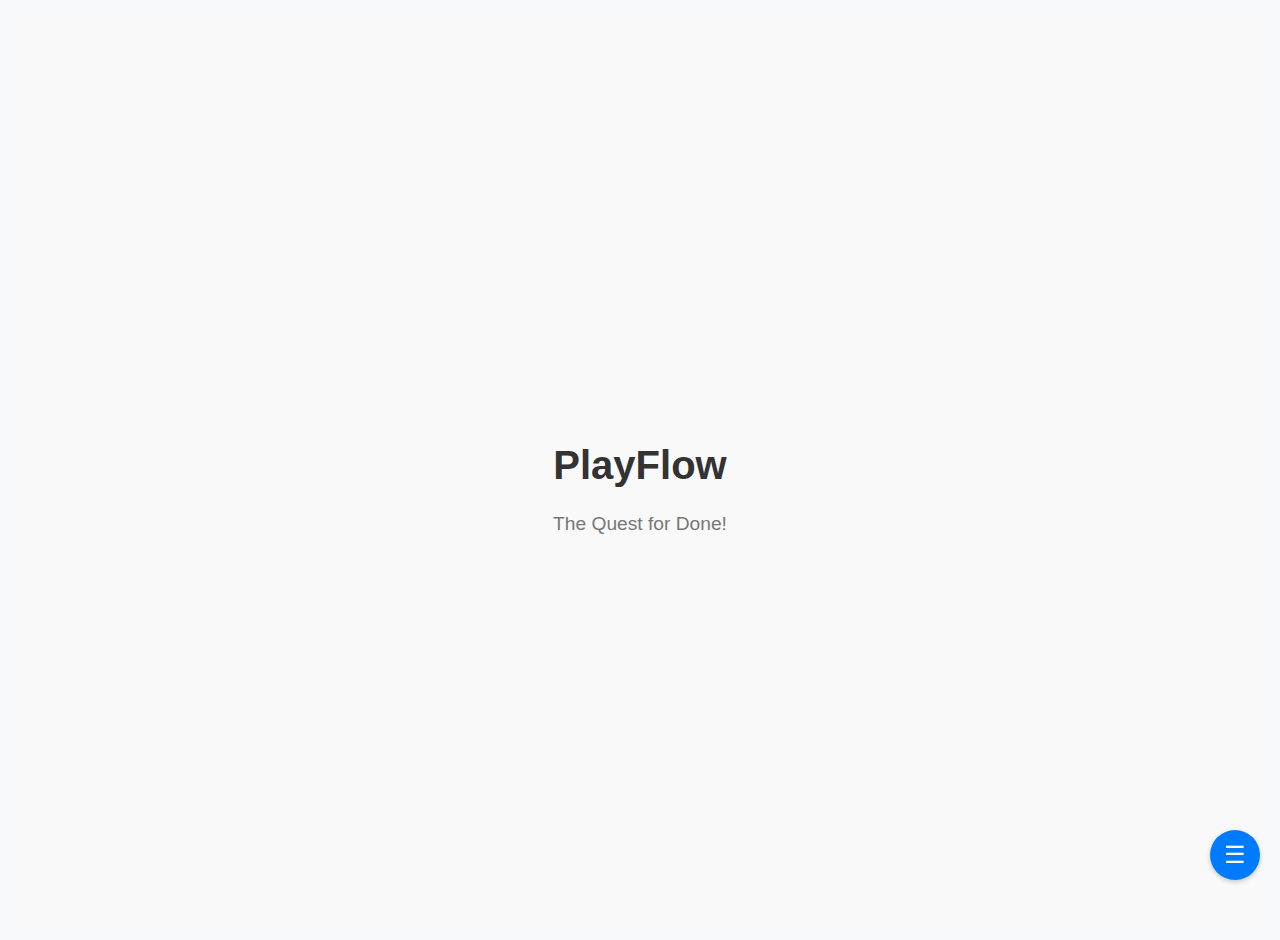
<file: index.html>
<!DOCTYPE html>
<html lang="en">
<head>
    <meta charset="UTF-8">
    <meta name="viewport" content="width=device-width, initial-scale=1.0">
    <title>PlayFlow: Quest for Done!</title>
    <link rel="stylesheet" href="css/global.css">
    <link rel="stylesheet" href="css/splash.css">
    <script src="js/splash.js" defer></script>
</head>
<body>
    <div class="splash-container">
        <div class="logo">
            <h1>PlayFlow</h1>
            <p>The Quest for Done!</p>
        </div>
    </div>
    <script src="js/utils.js"></script>
</body>
</html>
</file>
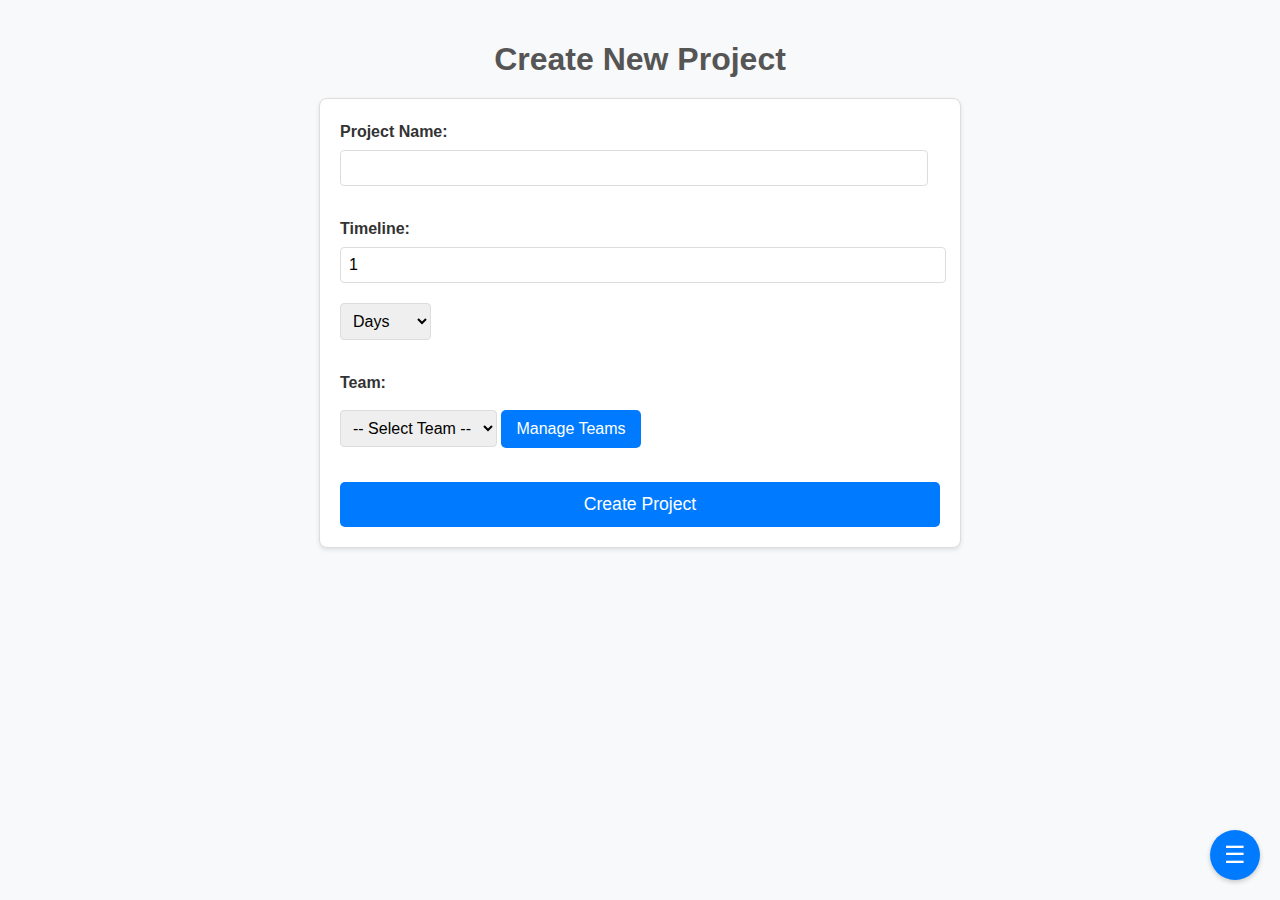
<file: create-project.html>
<!DOCTYPE html>
<html lang="en">
<head>
    <meta charset="UTF-8">
    <meta name="viewport" content="width=device-width, initial-scale=1.0">
    <title>Create New Project - PlayFlow</title>
    <link rel="stylesheet" href="css/global.css">
    <link rel="stylesheet" href="css/create-project.css">
    <script src="js/create-project.js" defer></script>
</head>
<body>
    <div class="container">
        <header>
            <h1 style="text-align: center;">Create New Project</h1>
        </header>
        <form id="createProjectForm">
            <div class="form-group">
                <label for="projectName">Project Name:</label>
                <input type="text" id="projectName" name="projectName" required>
            </div>
            <div class="form-group">
                <label for="timelineValue">Timeline:</label>
                <input type="number" id="timelineValue" name="timelineValue" min="1" value="1" required>
                <select id="timelineUnit" name="timelineUnit">
                    <option value="days">Days</option>
                    <option value="weeks">Weeks</option>
                    <option value="months">Months</option>
                </select>
            </div>
            <div class="form-group">
                <label for="projectTeam">Team:</label>
                <select id="projectTeam" name="projectTeam">
                    <option value="">-- Select Team --</option>
                    </select>
                <button type="button" onclick="navigateToTeams()">Manage Teams</button>
            </div>
            <button type="submit">Create Project</button>
        </form>
    </div>
    <script src="js/utils.js"></script>
</body>
</html>
</file>
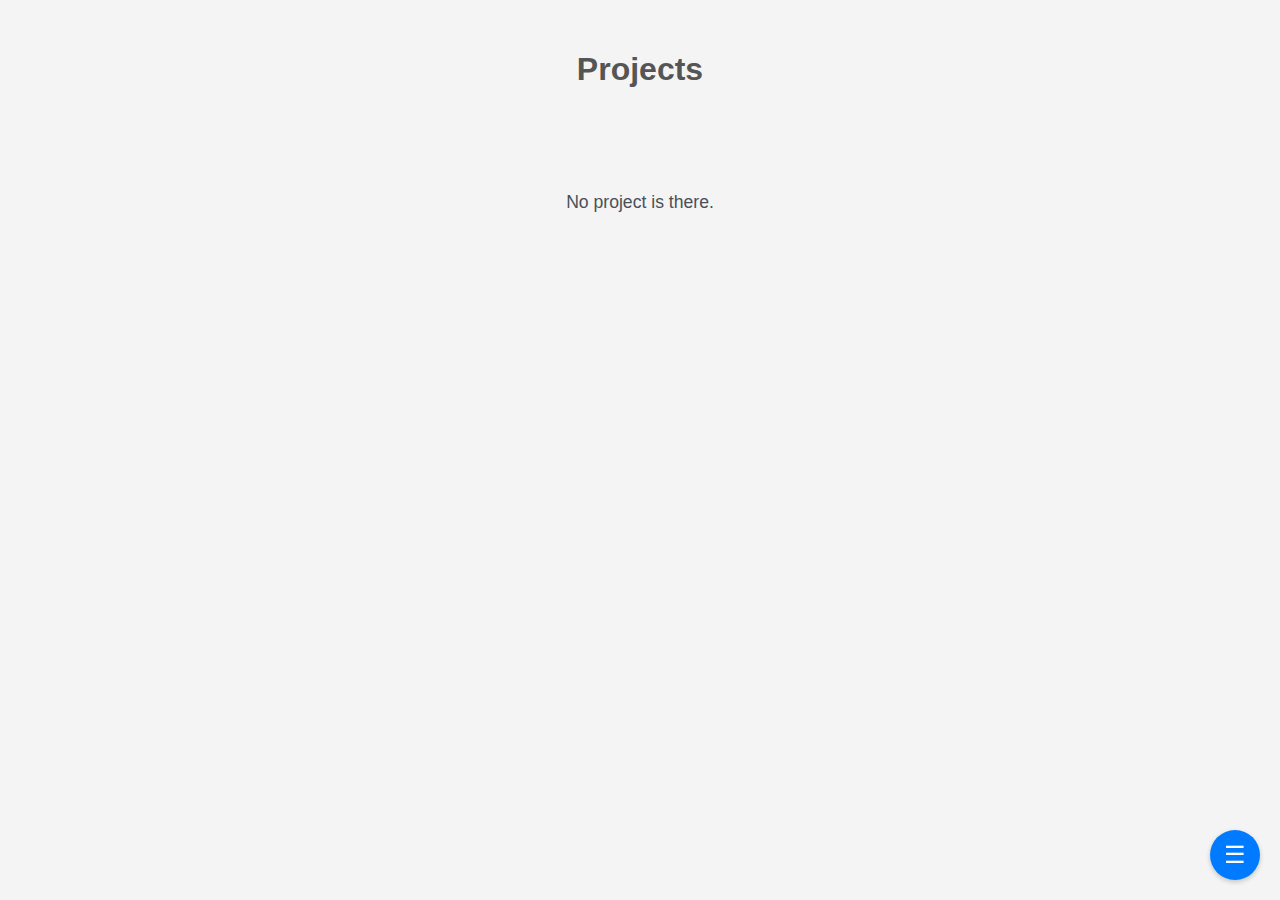
<file: dashboard.html>
<!DOCTYPE html>
<html lang="en">
<head>
    <meta charset="UTF-8">
    <meta name="viewport" content="width=device-width, initial-scale=1.0">
    <title>Project Dashboard - PlayFlow</title>
    <link rel="stylesheet" href="css/global.css">
    <link rel="stylesheet" href="css/dashboard.css">
    <script src="js/dashboard.js" defer></script>
</head>
<body>
    <div class="container">
        <header>
            <h1>Projects</h1>
        
        </header>
        <div id="projectList" class="grid-container">
            </div>
        <div id="noProjects" class="empty-state" style="display:none;">
            <p>No project is there.</p>
        </div>
    </div>
    <script src="js/utils.js"></script>
</body>
</html>
</file>
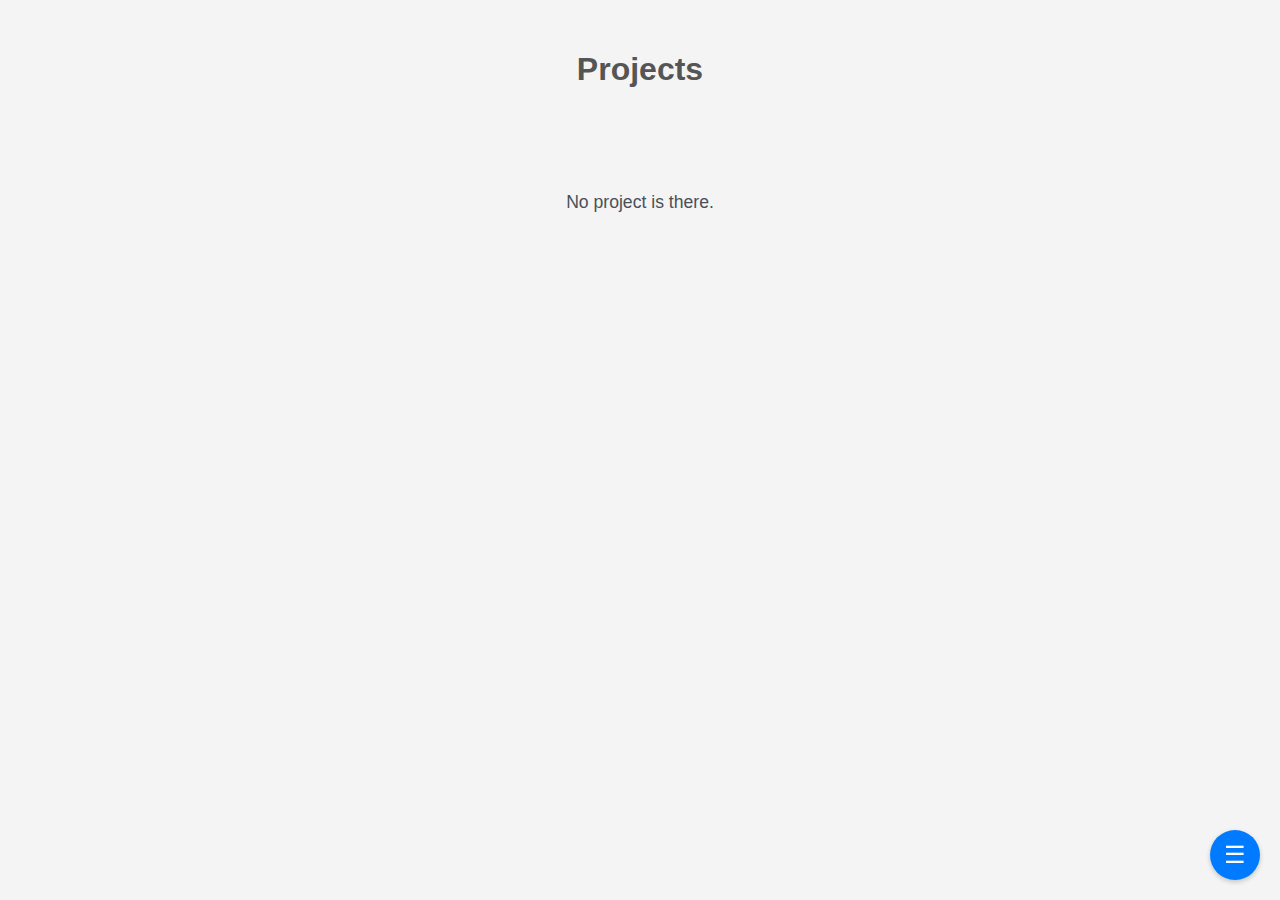
<file: edit-project.html>
<!DOCTYPE html>
<html lang="en">
<head>
    <meta charset="UTF-8">
    <meta name="viewport" content="width=device-width, initial-scale=1.0">
    <title>Edit Project - PlayFlow</title>
    <link rel="stylesheet" href="css/global.css">
    <link rel="stylesheet" href="css/create-project.css"> <link rel="stylesheet" href="css/edit-project.css"> <script src="js/edit-project.js" defer></script>
</head>
<body>
    <div class="container">
        <header>
            <h1>Edit Project</h1>
        </header>
        <form id="editProjectForm">
            <input type="hidden" id="projectId" name="projectId">
            <div class="form-group">
                <label for="projectName">Project Name:</label>
                <input type="text" id="projectName" name="projectName" required>
            </div>
            <div class="form-group">
                <label for="timelineValue">Timeline:</label>
                <input type="number" id="timelineValue" name="timelineValue" min="1" required>
                <select id="timelineUnit" name="timelineUnit">
                    <option value="days">Days</option>
                    <option value="weeks">Weeks</option>
                    <option value="months">Months</option>
                </select>
            </div>
            <div class="form-group">
                <label for="projectTeam">Team:</label>
                <select id="projectTeam" name="projectTeam">
                    <option value="">-- Select Team --</option>
                </select>
                <button type="button" onclick="navigateToTeams()">Manage Teams</button>
            </div>
            <button type="submit">Save Changes</button>
        </form>
    </div>
    <script src="js/utils.js"></script>
</body>
</html>
</file>
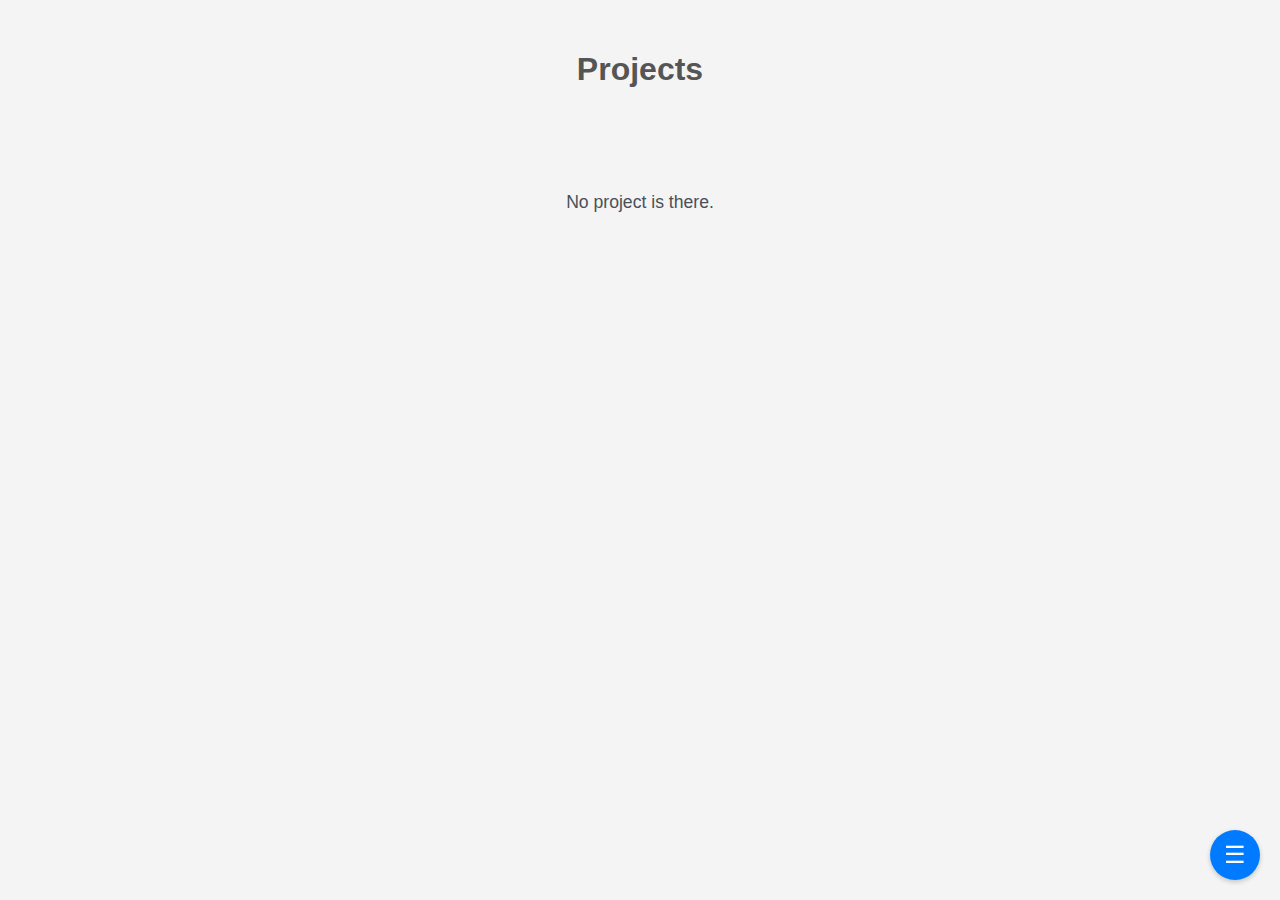
<file: edit-task.html>
<!DOCTYPE html>
<html lang="en">
<head>
    <meta charset="UTF-8">
    <meta name="viewport" content="width=device-width, initial-scale=1.0">
    <title>Edit Task - PlayFlow</title>
    <link rel="stylesheet" href="css/global.css">
    <link rel="stylesheet" href="css/project-feed.css"> <link rel="stylesheet" href="css/edit-task.css">
    <script src="js/edit-task.js" defer></script>
</head>
<body>
    <div class="container edit-task-container">
        <header>
            <h1>Edit Task</h1>
        </header>

        <form id="editTaskForm">
            <input type="hidden" id="taskId" name="taskId">
            <div class="form-group">
                <label for="taskName">Task Name:</label>
                <input type="text" id="taskName" name="taskName" required>
            </div>
            <div class="form-group">
                <label for="taskDescription">Description:</label>
                <textarea id="taskDescription" name="taskDescription"></textarea>
            </div>
            <div class="form-group">
                <label for="taskPriority">Priority:</label>
                <input type="checkbox" id="taskPriority" name="taskPriority"> High
            </div>
            <div class="form-group">
                <label for="taskAssignedTo">Assigned To:</label>
                <select id="taskAssignedTo" name="taskAssignedTo" multiple>
                    <option value="">-- Select Team Members --</option>
                </select>
            </div>
            <div class="form-group diff" >
                <label for="taskDifficulty">Difficulty (1-5):</label>
                <input type="number" id="taskDifficulty" name="taskDifficulty" min="1" max="5" value="5" required>
            </div>
            <button type="submit">Save Changes</button>
            <button type="button" onclick="navigateToProjectFeed()">Cancel</button>
            <button type="button" class="delete-button" onclick="handleDeleteTaskFromEdit()">Delete Task</button>
        </form>
    </div>
    <script src="js/utils.js"></script>
</body>
</html>
</file>
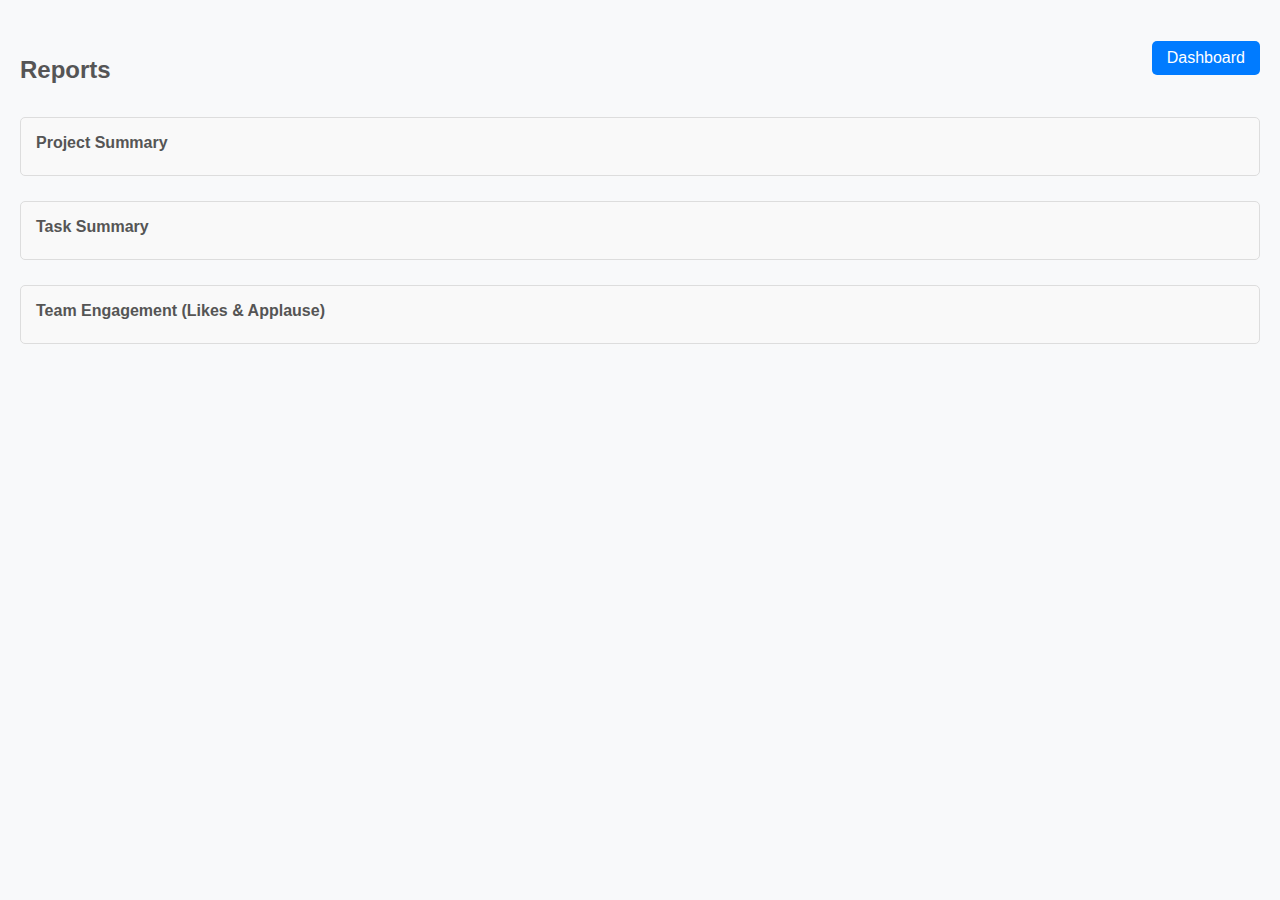
<file: report.html>
<!DOCTYPE html>
<html lang="en">
<head>
    <meta charset="UTF-8">
    <meta name="viewport" content="width=device-width, initial-scale=1.0">
    <title>Reports</title>
    <link rel="stylesheet" href="css/global.css">
    <link rel="stylesheet" href="css/report.css">
</head>
<body>
    <header>
        <h1>Reports</h1>
        <nav>
            <button onclick="window.location.href='dashboard.html'">Dashboard</button>
        </nav>
    </header>
    <main>
        <section id="project-summary">
            <h2>Project Summary</h2>
            <div id="project-completion-report"></div>
            <div id="project-timeline-report"></div>
        </section>

        <section id="task-summary">
            <h2>Task Summary</h2>
            <div id="task-completion-report"></div>
            <div id="task-priority-report"></div>
        </section>

        <section id="team-engagement-report">
            <h2>Team Engagement (Likes & Applause)</h2>
            <div id="team-likes-applause-report">
                </div>
        </section>
    </main>
    <script src="js/report.js"></script>
</body>
</html>
</file>
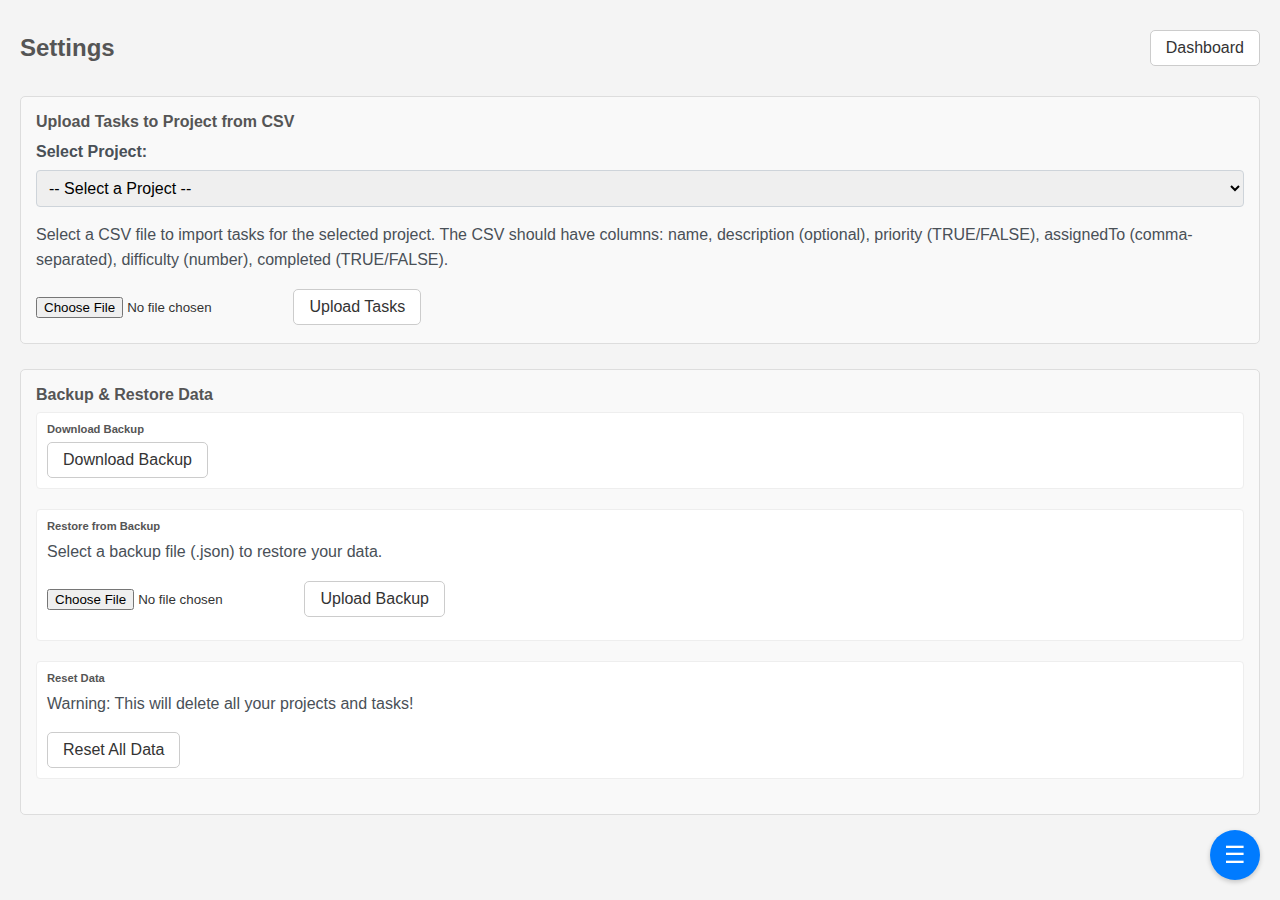
<file: settings.html>
<!DOCTYPE html>
<html lang="en">
<head>
    <meta charset="UTF-8">
    <meta name="viewport" content="width=device-width, initial-scale=1.0">
    <title>Settings</title>
    <link rel="stylesheet" href="css/global.css">
    <link rel="stylesheet" href="css/settings.css">
</head>
<body>
    <header>
        <h1>Settings</h1>
        <nav>
            <button onclick="window.location.href='dashboard.html'">Dashboard</button>
        </nav>
    </header>
    <main>
        <section id="task-csv-upload">
            <h2>Upload Tasks to Project from CSV</h2>
            <label for="selectProject">Select Project:</label>
            <select id="selectProject">
                <option value="">-- Select a Project --</option>
            </select>
            <p>Select a CSV file to import tasks for the selected project. The CSV should have columns: name, description (optional), priority (TRUE/FALSE), assignedTo (comma-separated), difficulty (number), completed (TRUE/FALSE).</p>
            <input type="file" id="taskCsvFile" accept=".csv">
            <button onclick="uploadTasksCSV()">Upload Tasks</button>
            <div id="task-csv-upload-status"></div>
        </section>

        <section id="backup-restore">
            <h2>Backup & Restore Data</h2>
            <div>
                <h3>Download Backup</h3>
                <button onclick="downloadBackup()">Download Backup</button>
            </div>
            <div>
                <h3>Restore from Backup</h3>
                <p>Select a backup file (.json) to restore your data.</p>
                <input type="file" id="backupFile" accept=".json">
                <button onclick="uploadBackup()">Upload Backup</button>
                <div id="backup-upload-status"></div>
            </div>
            <div>
                <h3>Reset Data</h3>
                <p>Warning: This will delete all your projects and tasks!</p>
                <button onclick="resetData()">Reset All Data</button>
            </div>
        </section>
    </main>
    <script src="js/settings.js"></script>
    <script>
        // Populate the project dropdown when the page loads
        document.addEventListener('DOMContentLoaded', populateProjectDropdown);

        function populateProjectDropdown() {
            const projectSelect = document.getElementById('selectProject');
            const projects = localStorage.getItem('projects');
            if (projects) {
                const projectsArray = JSON.parse(projects);
                projectsArray.forEach(project => {
                    const option = document.createElement('option');
                    option.value = project.id;
                    option.textContent = project.name;
                    projectSelect.appendChild(option);
                });
            }
        }
    </script>
    <script src="js/utils.js"></script>
</body>
</html>
</file>
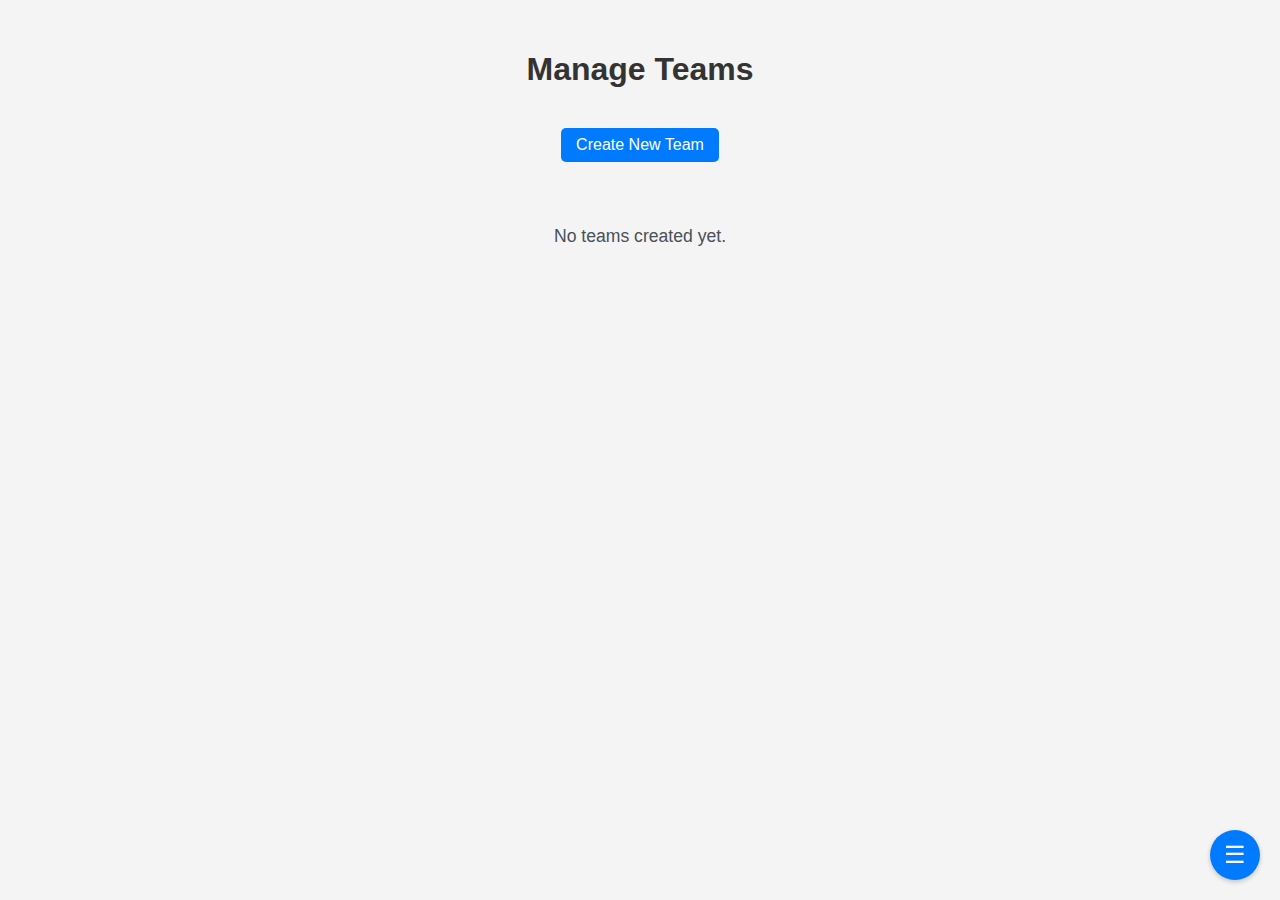
<file: teams.html>
<!DOCTYPE html>
<html lang="en">
<head>
    <meta charset="UTF-8">
    <meta name="viewport" content="width=device-width, initial-scale=1.0">
    <title>Manage Teams - PlayFlow</title>
    <link rel="stylesheet" href="css/global.css">
    <link rel="stylesheet" href="css/teams.css">
    <script src="js/teams.js" defer></script>
</head>
<body>
    <div class="container">
        <header>
            <h1>Manage Teams</h1>
            <button onclick="showCreateTeamModal()">Create New Team</button>
        </header>

        <div id="teamList" class="grid-container">
            </div>

        <div id="noTeams" class="empty-state" style="display:none;">
            <p>No teams created yet.</p>
        </div>

        <div id="createTeamModal" class="modal" style="display:none;">
            <div class="modal-content">
                <span class="close-button" onclick="hideCreateTeamModal()">&times;</span>
                <h2>Create New Team</h2>
                <form id="newTeamForm">
                    <div class="form-group">
                        <label for="teamName">Team Name:</label>
                        <input type="text" id="teamName" name="teamName" required>
                    </div>
                    <button type="submit">Create Team</button>
                </form>
            </div>
        </div>

        <div id="manageMembersSection" style="display:none;">
            <h2>Manage Team Members</h2>
            <h3 id="currentTeamName"></h3>
            <ul id="memberList">
                </ul>
            <div class="form-group">
                <label for="newMemberName">Add Member:</label>
                <input type="text" id="newMemberName" placeholder="Member Name">
                <button type="button" onclick="addMemberToTeam()">Add</button>
            </div>
            <button type="button" onclick="hideManageMembersSection()">Back to Teams</button>
            <input type="hidden" id="selectedTeamId">
        </div>
    </div>
    <script src="js/utils.js"></script>
</body>
</html>
</file>
<file: css/global.css>
:root {
    --background-lightest: #f9f9f9; /* Lightest background */
    --text-primary: #333;         /* Primary text color */
    --text-secondary: #777;       /* Secondary text color */
    --border-light: #ddd;         /* Light grey border */
    --accent-color: #007bff;       /* Example accent color */
    --font-family-sans-serif: sans-serif; /* Default sans-serif font */
}

body {
    font-family: var(--font-family-sans-serif);
    margin: 0;
    padding: 0;
    background-color: var(--background-lightest);
    color: var(--text-primary);
    line-height: 1.6;
}

/* Basic styling for elevated cards (will be refined later) */
.card {
    background-color: #fff;
    border-radius: 8px;
    box-shadow: 0 2px 4px rgba(0, 0, 0, 0.1);
    border: 1px solid var(--border-light);
    padding: 15px;
    margin-bottom: 15px;
}

/* Basic styling for buttons (will be refined later) */
button {
    background-color: var(--accent-color);
    color: white;
    border: none;
    padding: 10px 15px;
    border-radius: 5px;
    cursor: pointer;
    transition: background-color 0.3s ease;
}

button:hover {
    background-color: blue, 10%); /* Example of a hypothetical darken function */
}

/* Basic styling for grid layout (will be refined later) */
.grid-container {
    display: grid;
    grid-template-columns: repeat(auto-fit, minmax(300px, 1fr)); /* Responsive columns */
    gap: 20px;
    padding: 20px;
}

/* css/global.css */

/* Base Typography */
body {
    font-family: 'Segoe UI', Tahoma, Geneva, Verdana, sans-serif;
    line-height: 1.6;
    color: #333; /* Dark grey for primary text */
    background-color: #f8f9fa; /* Light grey background */
    margin: 0 !important; /* Reset default body margin */
    padding: 20px; /* Add some consistent padding around the content */
}

h1, h2, h3, h4, h5, h6 {
    color: #555; /* Medium grey for headings */
    margin-top: 1.5em;
    margin-bottom: 0.5em;
    line-height: 1.2;
    font-weight: bold;
}

h1 {
    font-size: 1.5em;
}

h2 {
    font-size: 1em;
}

h3 {
    font-size: .7em;
}

h4 {
    font-size: 1.4em;
}

p {
    margin-top: 0;
    margin-bottom: 1em;
    color: #495057; /* Slightly lighter grey for paragraphs */
    font-size: 1em;
}

/* Links */
a {
    color: #007bff; /* Primary blue for links */
    text-decoration: none;
}

a:hover {
    text-decoration: underline;
}

/* Buttons */
button {
    padding: 10px 15px;
    border: none;
    border-radius: 5px;
    background-color: #007bff; /* Primary blue for buttons */
    color: white;
    cursor: pointer;
    font-size: 1em;
    transition: background-color 0.3s ease;
}

button:hover {
    background-color: #0056b3; /* Darker shade on hover */
}

button.secondary {
    background-color: #6c757d; /* Secondary grey button */
}

button.secondary:hover {
    background-color: #5a6268;
}

button.delete-button {
    background-color: #dc3545; /* Danger red button */
    color: white;
}

button.delete-button:hover {
    background-color: #c82333;
}

/* Input Fields */
input[type="text"],
input[type="email"],
input[type="password"],
textarea,
select {
    padding: 8px;
    border: 1px solid #ced4da; /* Light grey border for inputs */
    border-radius: 4px;
    font-size: 1em;
    margin-bottom: 15px;
    width: 100%;
    box-sizing: border-box;
}

input[type="checkbox"] {
    margin-right: 5px;
}

label {
    display: block;
    margin-bottom: 5px;
    color: #495057; /* Grey for labels */
    font-weight: bold;
}

/* Lists */
ul, ol {
    margin-top: 0;
    margin-bottom: 1em;
    padding-left: 20px;
}

li {
    margin-bottom: 0.5em;
    color: #495057; /* Grey for list items */
}

/* Cards/Containers (General Styling for Elevated Look) */
.card {
    background-color: white;
    border-radius: 8px;
    box-shadow: 0 2px 4px rgba(0, 0, 0, 0.1);
    padding: 15px;
    margin-bottom: 20px;
}

/* Utility Classes (You can add more as needed) */
.text-center {
    text-align: center;
}

.mt-2 {
    margin-top: 1em;
}

.mb-2 {
    margin-bottom: 1em;
}

/* Floating Menu Icon (Adjust colors to match) */
#floatingMenuIcon {
    /* ... existing styles ... */
    background-color: #007bff; /* Keep consistent with primary color */
    color: white;
}

#floatingMenu {
    /* ... existing styles ... */
    background-color: white;
    border: 1px solid #ddd; /* Lighter border */
}

#floatingMenu a {
    color: #333; /* Dark grey for menu items */
}

#floatingMenu a:hover {
    background-color: #f0f0f0; /* Light grey hover */
}
</file>
<file: css/splash.css>
.splash-container {
    display: flex;
    justify-content: center;
    align-items: center;
    height: 100vh; /* Make the container take up the full viewport height */
    background-color: var(--background-lightest); /* Using a global variable */
}

.logo {
    text-align: center;
}

.logo h1 {
    font-size: 2.5em;
    margin-bottom: 0.5em;
    color: var(--text-primary); /* Using a global variable */
}

.logo p {
    font-size: 1.2em;
    color: var(--text-secondary); /* Using a global variable */
}
</file>
<file: css/create-project.css>
.container {
    padding: 20px;
}

header {
    margin-bottom: 20px;
}

header h1 {
    font-size: 2em;
    margin-top: 0;
}

#createProjectForm {
    max-width: 600px;
    margin: 0 auto;
    padding: 20px;
    background-color: #fff;
    border-radius: 8px;
    box-shadow: 0 2px 4px rgba(0, 0, 0, 0.1);
    border: 1px solid var(--border-light);
}

.form-group {
    margin-bottom: 15px;
}

.form-group label {
    display: block;
    margin-bottom: 5px;
    font-weight: bold;
    color: var(--text-primary);
}

.form-group input[type="text"],
.form-group input[type="number"],
.form-group select {
    width: calc(100% - 12px); /* Adjust for padding */
    padding: 8px;
    border: 1px solid var(--border-light);
    border-radius: 4px;
    font-size: 1em;
}

.form-group select {
    width: auto; /* Adjust width for select */
    margin-left: 10px;
}

.form-group button[type="button"] {
    margin-top: 10px;
    /* Inherits basic button styles from global.css */
}

button[type="submit"] {
    /* Inherits basic button styles from global.css */
    display: block;
    width: 100%;
    padding: 12px;
    font-size: 1.1em;
    margin-top: 20px;
}

#timelineUnit {
    margin-left: 0px;
    margin-top: 20px;;
}

#projectTeam {
    margin-left: 0;
}
</file>
<file: css/dashboard.css>
.container {
    padding: 20px;
}

header {
    display: flex;
    justify-content: center;
    align-items: center;
    margin-bottom: 20px;
}

header h1 {
    font-size: 2em;
    margin: 0;
}

header button {
    /* Inherits basic button styles from global.css */
}

.project-card {
    /* Inherits basic card styles from global.css */
    padding: 20px;
    display: flex;
    flex-direction: column;
    gap: 10px;
}

.project-card h3 {
    margin-top: 0;
    font-size: 1.5em;
}

.project-card p {
    color: var(--text-secondary);
}

.project-card .actions {
    display: flex;
    gap: 10px;
    margin-top: 15px;
}

.project-card .actions button {
    /* Inherits basic button styles from global.css */
    font-size: 0.9em;
    padding: 8px 12px;
}

.empty-state {
    text-align: center;
    padding: 30px;
    color: var(--text-secondary);
    font-size: 1.1em;
}

/* css/dashboard.css */

body {
    font-family: sans-serif;
    margin: 20px;
    background-color: #f4f4f4; /* A light background for contrast */
}

header {
    display: flex;
    justify-content: center;
    align-items: center;
    margin-bottom: 20px;
    padding: 10px 0;
}

header h1 {
    margin: 0;
}

header button {
    padding: 8px 15px;
    background-color: #007bff; /* A primary color for the button */
    color: white;
    border: none;
    border-radius: 5px;
    cursor: pointer;
    font-size: 1em;
}

header button:hover {
    background-color: #0056b3;
}

#project-list {
    display: grid; /* Use a grid layout for the project cards */
    grid-template-columns: repeat(auto-fit, minmax(300px, 1fr)); /* Responsive columns */
    gap: 20px; /* Spacing between cards */
}

.project-card {
    background-color: white;
    border-radius: 8px;
    box-shadow: 0 4px 8px rgba(0, 0, 0, 0.1); /* Subtle elevation */
    padding: 15px;
    margin-bottom: 15px; /* Fallback for non-grid browsers */
    transition: box-shadow 0.3s ease; /* Smooth transition for hover effect */
}

.project-card:hover {
    box-shadow: 0 8px 16px rgba(0, 0, 0, 0.2); /* More pronounced elevation on hover */
}

.project-card h3 {
    margin-top: 0;
    margin-bottom: 10px;
    color: #333;
}

.project-card p {
    margin-bottom: 8px;
    color: #666;
}

.project-card .actions {
    margin-top: 10px;
}

.project-card .actions button {
    padding: 6px 10px;
    border: 1px solid #ccc;
    border-radius: 4px;
    background-color: white;
    color: #333;
    cursor: pointer;
    font-size: 0.9em;
    margin-right: 5px;
}

.project-card .actions button:hover {
    background-color: #eee;
}

/* You can add more specific styling for progress bars, team members, etc., here */
</file>
<file: css/edit-project.css>
/* css/edit-project.css */

body {
    /* Inherits font, background, text color from global.css */
}

.container {
    max-width: 600px; /* Limit the width of the main container */
    margin: 20px auto; /* Center the container with some top/bottom margin */
    padding: 20px;
    background-color: white; /* Card background */
    border-radius: 8px;
    box-shadow: 0 2px 4px rgba(0, 0, 0, 0.1); /* Elevated effect */
}

header {
    text-align: center;
    margin-bottom: 20px;
    color: #555; /* Grey heading */
}

header h1 {
    margin-bottom: 0.5em;
}

.form-group {
    margin-bottom: 15px;
}

.form-group label {
    display: block;
    margin-bottom: 5px;
    color: #495057; /* Grey label */
    font-weight: bold;
}

.form-group input[type="text"],
.form-group input[type="number"],
.form-group select {
    width: calc(100% - 12px); /* Adjust width for padding and border */
    padding: 8px;
    border: 1px solid #ced4da; /* Light grey border */
    border-radius: 4px;
    font-size: 1em;
    box-sizing: border-box;
}

.form-group select {
    appearance: none; /* Remove default arrow */
    background-image: url('data:image/svg+xml;charset=UTF-8,<svg fill="%23343a40" viewBox="0 0 4 5"><path d="M2 0L0 2h4L2 0z"/></svg>');
    background-repeat: no-repeat;
    background-position-x: 97%;
    background-position-y: 50%;
    background-size: 0.65em auto;
    padding-right: 2.5em;
}

.form-group button[type="button"] {
    padding: 8px 12px;
    border: 1px solid #007bff;
    border-radius: 4px;
    background-color: white;
    color: #007bff;
    cursor: pointer;
    font-size: 0.9em;
    margin-top: 5px;
}

.form-group button[type="button"]:hover {
    background-color: #e9ecef; /* Light grey hover */
}

button[type="submit"] {
    padding: 10px 15px;
    border: none;
    border-radius: 5px;
    background-color: #007bff; /* Primary blue */
    color: white;
    cursor: pointer;
    font-size: 1em;
    width: 100%;
    margin-top: 20px;
    transition: background-color 0.3s ease;
}

button[type="submit"]:hover {
    background-color: #0056b3; /* Darker blue hover */
}

#timelineUnit {
    margin-top: 20px;
    width: 150px;
    margin-left: 0;
    display: block;
}

#projectTeam {
    margin-left: 0;
}
</file>
<file: css/project-feed.css>
.container {
    padding: 20px;
}

header {
    display: flex;
    /* justify-content: space-between; */
    align-items: center;
    margin-bottom: 20px;
    align-content: stretch;
}

.project-info {
    width: 100%;
}

.project-info h1 {
    font-size: 2em;
    margin: 0;
    width: 100%;
    margin-bottom: 20px;
}

.progress-info {
    text-align: right;
    width: 100%;
}

#progressBarContainer {
    background-color: var(--border-light);
    border-radius: 5px;
    height: 25px;
    width: 100%;
    overflow: hidden;
    margin-bottom: 5px;
    display: inline-block;
}

#progressBar {
    background-color: var(--accent-color);
    height: 100%;
    width: 0%; /* Will be updated dynamically */
    border-radius: 5px;
    transition: width 0.3s ease;
}

#progressBarContainer {
    position: relative;
}

#progressPercentage {
    font-size: 20px;
    color: #555;
    position: absolute;
    right: 20px;
    top: 1px;
}

.task-input-area {
    background-color: #fff;
    border-radius: 8px;
    box-shadow: 0 2px 4px rgba(0, 0, 0, 0.1);
    border: 1px solid var(--border-light);
    padding: 20px;
    margin-bottom: 20px;
}

.task-input-area h2 {
    font-size: 1.5em;
    margin-top: 0;
    margin-bottom: 15px;
}

.task-input-area .form-group {
    margin-bottom: 15px;
}

.task-input-area label {
    display: block;
    margin-bottom: 5px;
    font-weight: bold;
    color: var(--text-primary);
}

.task-input-area input[type="text"],
.task-input-area textarea,
.task-input-area input[type="number"],
.task-input-area select {
    width: calc(100% - 12px);
    padding: 8px;
    border: 1px solid var(--border-light);
    border-radius: 4px;
    font-size: 1em;
}

.task-input-area textarea {
    min-height: 80px;
}

.task-input-area input[type="checkbox"] {
    margin-right: 5px;
}

.task-input-area button[type="submit"] {
    /* Inherits basic button styles from global.css */
    display: block;
    width: 100%;
    padding: 12px;
    font-size: 1.1em;
    margin-top: 15px;
}

.task-list-container h2 {
    font-size: 1.5em;
    margin-top: 0;
    margin-bottom: 15px;
}

#taskList {
    display: grid;
    grid-template-columns: repeat(auto-fit, minmax(300px, 1fr));
    gap: 20px;
}

.task-card {
    /* Inherits basic card styles from global.css */
    padding: 15px;
    display: flex;
    flex-direction: column;
    gap: 10px;
}

.task-card h3 {
    margin-top: 0;
    font-size: 1.2em;
}

.task-card .priority-high {
    border-left: 5px solid red; /* Example styling for high priority */
    padding-left: 10px;
}

.task-card .assigned-to {
    font-style: italic;
    color: #ffffff;
    font-size: 0.9em;
    padding: 10px 15px;
    border: 1px solid #c9c9c9;
    border-radius: 100px;
    background: #2a7bff;
    font-weight: 600;
}

.task-card .difficulty {
    font-size: 0.9em;
    color: var(--text-secondary);
}

.task-card .actions {
    margin-top: 10px;
    display: flex;
    justify-content: space-between;
    align-items: center;
}

.task-card .actions button {
    /* Inherits basic button styles from global.css */
    font-size: 0.8em;
    padding: 5px 8px;
}

.task-card .social {
    display: flex;
    gap: 10px;
    align-items: center;
}

.task-card .social button {
    background: none;
    border: none;
    cursor: pointer;
    padding: 0;
    display: flex;
    align-items: center;
    gap: 5px;
    color: var(--text-secondary);
}

.task-card .social button:hover {
    color: var(--accent-color);
}

.task-card .social .like-icon::before {
    content: '❤️'; /* Heart icon */
}

.task-card .social .applause-icon::before {
    content: '👏'; /* Clapping hands icon */
}

#taskList {
    display: flex; /* Change to flex layout */
    flex-direction: column; /* Arrange items vertically */
    gap: 10px; /* Adjust gap between tasks */
}

.task-card {
    /* Inherits basic card styles from global.css */
    padding: 15px;
    display: flex; /* Keep flex for internal arrangement */
    flex-direction: column;
    gap: 10px;
    border-bottom: 1px solid var(--border-light); /* Add a separator between tasks */
}

.task-card:last-child {
    border-bottom: none; /* Remove border from the last task */
}

.task-card h3 {
    margin-top: 0;
    font-size: 1.2em;
    display: flex; /* Align checkbox and title */
    align-items: center;
    gap: 10px;
}

.priority-high {
    border-left: 5px solid red; /* Example styling for high priority */
    padding-left: 10px;
}

.delete-button {
    background-color: #f44336; /* Red color */
    color: white;
    border: none;
    padding: 8px 12px;
    text-align: center;
    text-decoration: none;
    display: inline-block;
    font-size: 14px;
    cursor: pointer;
    border-radius: 4px;
    margin-left: 5px; /* Add some spacing */
}

.delete-button:hover {
    background-color: #d32f2f;
}


.like-button,
.applause-button {
    display: inline-flex; /* Align icon and count */
    align-items: center; /* Vertically align */
    gap: 5px; /* Space between icon and count */
    padding: 5px 8px;
    border: 1px solid #ccc;
    border-radius: 5px;
    background-color: #f9f9f9;
    cursor: pointer;
    font-size: 0.9em;
}

.like-button:hover,
.applause-button:hover {
    background-color: #eee;
}

.like-icon,
.applause-icon {
    /* You might not need specific styling for these classes now, */
    /* as the icon is directly in the button */
}

.like-button span,
.applause-button span {
    font-weight: bold;
    color: #333;
}

/* css/project-feed.css */

body {
    font-family: 'Segoe UI', Tahoma, Geneva, Verdana, sans-serif; /* Modern, readable font */
    margin: 20px;
    background-color: #f4f4f4; /* Light background for contrast */
    line-height: 1.6; /* Improved readability */
}

header {
    display: flex;
    justify-content: space-between;
    align-items: center;
    margin-bottom: 20px;
    padding: 10px 0;
    width: 100%;
}

header h1 {
    margin: 0;
    color: #333;
}

header nav button {
    padding: 8px 15px;
    border: 1px solid #ccc;
    border-radius: 5px;
    background-color: white;
    color: #333;
    cursor: pointer;
    font-size: 1em;
    margin-left: 10px;
}

header nav button:hover {
    background-color: #eee;
}

#progress-container {
    background-color: #e9ecef;
    border-radius: 5px;
    margin-bottom: 20px;
    padding: 10px;
    display: flex;
    align-items: center;
    gap: 10px;
}

#progressBar {
    background-color: #007bff;
    height: 25px;
    border-radius: 5px;
    width: 0%; /* Updated by JS */
}

#progressPercentage {
    font-size: 0.9em;
    color: #555;
}

#completionMessageContainer {
    text-align: center;
    font-size: 1.2em;
    color: green;
    margin-bottom: 15px;
    display: none; /* Initially hidden */
}

#taskList {
    display: grid;
    grid-template-columns: repeat(auto-fit, minmax(300px, 1fr));
    gap: 20px;
}

.task-card {
    background-color: white;
    border-radius: 8px;
    box-shadow: 0 4px 8px rgba(0, 0, 0, 0.1); /* Elevated effect */
    padding: 15px;
    margin-bottom: 15px; /* Fallback for non-grid */
    transition: box-shadow 0.3s ease;
    display: flex;
    flex-direction: column;
}

.task-card:hover {
    box-shadow: 0 8px 16px rgba(0, 0, 0, 0.2);
}

.task-card.priority-high {
    border-left: 5px solid #ffc107; /* Example: Yellow for high priority */
    padding-left: 10px;
}

.task-card h3 {
    margin-top: 0;
    margin-bottom: 10px;
    color: #333;
    display: flex;
    align-items: center;
    gap: 8px;
}

.task-card h3 input[type="checkbox"] {
    margin: 0;
}

.task-card h3 .priority-icon {
    color: #ff6b6b; /* Example: Red for the fire emoji */
    font-size: 1.2em;
}

.task-card p {
    margin-bottom: 8px;
    color: #555;
    font-size: 0.95em;
}

.task-card .assigned-to {
    font-style: italic;
    color: #ffffff;
    font-size: 0.9em;
    padding: 10px 15px;
    border: 1px solid #c9c9c9;
    border-radius: 100px;
    background: #2a7bff;
    font-weight: 600;
}

.task-card .difficulty {
    font-weight: bold;
    color: #007bff;
    font-size: 0.9em;
}

.task-card .actions {
    margin-top: 15px;
    display: flex;
    gap: 10px;
}

.task-card .actions button {
    padding: 8px 12px;
    border: 1px solid #ccc;
    border-radius: 5px;
    background-color: white;
    color: #333;
    cursor: pointer;
    font-size: 0.9em;
}

.task-card .actions button:hover {
    background-color: #eee;
}

.task-card .actions .delete-button {
    background-color: #dc3545;
    color: white;
    border-color: #dc3545;
}

.task-card .actions .delete-button:hover {
    background-color: #c82333;
}

.task-card .social {
    margin-top: 15px;
    display: flex;
    gap: 10px;
    align-items: center;
}

.task-card .social button {
    display: inline-flex;
    align-items: center;
    gap: 5px;
    padding: 5px 8px;
    border: 1px solid #ccc;
    border-radius: 5px;
    background-color: #f9f9f9;
    color: #333;
    cursor: pointer;
    font-size: 0.85em;
}

.task-card .social button:hover {
    background-color: #eee;
}

.task-card .social button span {
    font-weight: bold;
    color: #007bff;
}

.task-card.task-completed {
    border-left: 5px solid #28a745; /* Green border */
    opacity: 0.8; /* Slightly fade out completed tasks */
}

.task-card.task-completed h3 {
    text-decoration: line-through; /* Optional: Strike through the completed task name */
    color: #777; /* Optional: Gray out the completed task name */
}

select#taskAssignedTo {
    min-height: 200px;;
}

select#taskAssignedTo option {
    padding: 5px 10px;
    border-radius: 3px;
}
</file>
<file: css/edit-task.css>
.delete-button {
    background-color: #f44336; /* Red color */
    color: white;
    border: none;
    padding: 8px 12px;
    text-align: center;
    text-decoration: none;
    display: inline-block;
    font-size: 14px;
    cursor: pointer;
    border-radius: 4px;
    margin-left: 5px; /* Add some spacing */
}

.delete-button:hover {
    background-color: #d32f2f;
}

/* css/edit-task.css */

body {
    font-family: 'Segoe UI', Tahoma, Geneva, Verdana, sans-serif;
    margin: 20px;
    background-color: #f4f4f4;
    line-height: 1.6;
}

.edit-task-container {
    background-color: white;
    border-radius: 8px;
    box-shadow: 0 4px 8px rgba(0, 0, 0, 0.1); /* Elevated effect */
    padding: 20px;
    margin-bottom: 20px;
}

h2 {
    margin-top: 0;
    margin-bottom: 20px;
    color: #333;
    font-size: 1.5em;
    font-weight: bold;
}

label {
    display: block;
    margin-bottom: 5px;
    font-weight: bold;
    color: #555;
}

input[type="text"],
textarea,
select {
    width: 100%;
    padding: 10px;
    margin-bottom: 15px;
    border: 1px solid #ccc;
    border-radius: 5px;
    font-size: 1em;
}

textarea {
    height: 100px; /* Adjust as needed */
}

input[type="checkbox"] {
    margin-right: 5px;
}

.button-container {
    margin-top: 20px;
    display: flex;
    gap: 10px;
    justify-content: flex-end; /* Align buttons to the right */
}

.button-container button {
    padding: 10px 15px;
    border: none;
    border-radius: 5px;
    color: white;
    cursor: pointer;
    font-size: 1em;
}

.button-container button[type="submit"] {
    background-color: #007bff; /* Primary color */
}

.button-container button[type="submit"]:hover {
    background-color: #0056b3;
}

.button-container button[onclick="navigateToProjectFeed()"] { /* Style the "Cancel" button */
    background-color: #6c757d; /* Gray color */
}

.button-container button[onclick="navigateToProjectFeed()"]:hover {
    background-color: #5a6268;
}

.button-container .delete-button {
    background-color: #dc3545; /* Red for delete */
}

.button-container .delete-button:hover {
    background-color: #c82333;
}
</file>
<file: css/report.css>
/* css/report.css */
body {
    font-family: sans-serif;
    margin: 20px;
}

header {
    display: flex;
    justify-content: space-between;
    align-items: center;
    margin-bottom: 20px;
}

nav button {
    padding: 8px 15px;
    cursor: pointer;
}

main section {
    margin-bottom: 25px;
    padding: 15px;
    border: 1px solid #ddd;
    border-radius: 5px;
    background-color: #f9f9f9;
}

h2 {
    margin-top: 0;
}

#project-specific-summary label {
    margin-right: 10px;
}

#project-task-details {
    border: 1px solid #eee;
    padding: 10px;
    border-radius: 4px;
    background-color: white;
}
</file>
<file: css/settings.css>
/* css/settings.css */
body {
    font-family: sans-serif;
    margin: 20px;
    background-color: #f4f4f4;
    line-height: 1.6;
}

header {
    display: flex;
    justify-content: space-between;
    align-items: center;
    margin-bottom: 20px;
    padding: 10px 0;
}

header h1 {
    margin: 0;
}

header nav button {
    padding: 8px 15px;
    cursor: pointer;
}

main section {
    margin-bottom: 25px;
    padding: 15px;
    border: 1px solid #ddd;
    border-radius: 5px;
    background-color: #f9f9f9;
}

h2 {
    margin-top: 0;
}

input[type="file"] {
    margin-bottom: 10px;
}

button {
    padding: 8px 15px;
    cursor: pointer;
    border: 1px solid #ccc;
    border-radius: 5px;
    background-color: white;
    color: #333;
    font-size: 1em;
}

button:hover {
    background-color: #eee;
}

#backup-restore > div {
    margin-bottom: 20px;
    padding: 10px;
    border: 1px solid #eee;
    border-radius: 4px;
    background-color: white;
}

#backup-restore h3 {
    margin-top: 0;
}

#csv-upload-status,
#backup-upload-status {
    margin-top: 10px;
    font-size: 0.9em;
}
</file>
<file: css/teams.css>
.container {
    padding: 20px;
}

header {
    display: flex;
    justify-content: space-between;
    align-items: center;
    margin-bottom: 20px;
    flex-direction: column;
}

header h1 {
    font-size: 2em;
    margin: 0;
}

header button {
    /* Inherits basic button styles from global.css */
}

.team-card {
    /* Inherits basic card styles from global.css */
    padding: 20px;
}

.team-card h3 {
    margin-top: 0;
    font-size: 1.5em;
}

.empty-state {
    text-align: center;
    padding: 30px;
    color: var(--text-secondary);
    font-size: 1.1em;
}

/* Modal styles */
.modal {
    display: none; /* Hidden by default */
    position: fixed; /* Stay in place */
    z-index: 1; /* Sit on top */
    left: 0;
    top: 0;
    width: 100%; /* Full width */
    height: 100%; /* Full height */
    overflow: auto; /* Enable scroll if needed */
    background-color: rgba(0,0,0,0.4); /* Black w/ opacity */
}

.modal-content {
    background-color: #fefefe;
    margin: 15% auto; /* 15% from the top and centered */
    padding: 20px;
    border: 1px solid #888;
    width: 80%; /* Could be more or less, depending on screen size */
    border-radius: 8px;
    position: relative;
}

.close-button {
    color: #aaa;
    float: right;
    font-size: 28px;
    font-weight: bold;
}

.close-button:hover,
.close-button:focus {
    color: black;
    text-decoration: none;
    cursor: pointer;
}

#newTeamForm {
    margin-top: 20px;
}

#newTeamForm .form-group {
    margin-bottom: 15px;
}

#newTeamForm label {
    display: block;
    margin-bottom: 5px;
    font-weight: bold;
    color: var(--text-primary);
}

#newTeamForm input[type="text"] {
    width: calc(100% - 12px);
    padding: 8px;
    border: 1px solid var(--border-light);
    border-radius: 4px;
    font-size: 1em;
}

#newTeamForm button[type="submit"] {
    /* Inherits basic button styles from global.css */
    display: block;
    width: 100%;
    padding: 12px;
    font-size: 1.1em;
    margin-top: 20px;
}

/* css/teams.css */

body {
    font-family: 'Segoe UI', Tahoma, Geneva, Verdana, sans-serif;
    margin: 20px;
    background-color: #f4f4f4;
    line-height: 1.6;
}

header {
    display: flex;
    justify-content: space-between;
    align-items: center;
    margin-bottom: 20px;
    padding: 10px 0;
    flex-direction: column;
    gap: 40px;
}

header h1 {
    margin: 0;
    color: #333;
}

header button {
    padding: 8px 15px;
    background-color: #007bff;
    color: white;
    border: none;
    border-radius: 5px;
    cursor: pointer;
    font-size: 1em;
}

header button:hover {
    background-color: #0056b3;
}

#teams-list {
    display: grid;
    grid-template-columns: repeat(auto-fit, minmax(300px, 1fr));
    gap: 20px;
}

.team-card {
    background-color: white;
    border-radius: 8px;
    box-shadow: 0 4px 8px rgba(0, 0, 0, 0.1); /* Elevated effect */
    padding: 15px;
    margin-bottom: 15px; /* Fallback for non-grid */
    transition: box-shadow 0.3s ease;
    display: flex;
    flex-direction: column;
}

.team-card:hover {
    box-shadow: 0 8px 16px rgba(0, 0, 0, 0.2);
}

.team-card h3 {
    margin-top: 0;
    margin-bottom: 10px;
    color: #333;
    font-size: 1.3em;
}

.team-card .actions {
    margin-top: 15px;
}

.team-card .actions button {
    padding: 8px 12px;
    border: 1px solid #ccc;
    border-radius: 5px;
    background-color: white;
    color: #333;
    cursor: pointer;
    font-size: 0.9em;
}

.team-card .actions button:hover {
    background-color: #eee;
}

/* Style for the "Manage Members" button specifically */
.team-card .actions button.manage-members-button {
    background-color: #28a745; /* Green color */
    color: white;
    border-color: #28a745;
}

.team-card .actions button.manage-members-button:hover {
    background-color: #218838;
}

/* css/teams.css */

body {
    font-family: 'Segoe UI', Tahoma, Geneva, Verdana, sans-serif;
    margin: 20px;
    background-color: #f4f4f4;
    line-height: 1.6;
}

header {
    display: flex;
    justify-content: space-between;
    align-items: center;
    margin-bottom: 20px;
    padding: 10px 0;
}

header h1 {
    margin: 0;
    color: #333;
}

header button {
    padding: 8px 15px;
    background-color: #007bff;
    color: white;
    border: none;
    border-radius: 5px;
    cursor: pointer;
    font-size: 1em;
}

header button:hover {
    background-color: #0056b3;
}

/* Teams List Section */
#teams-list {
    display: grid;
    grid-template-columns: repeat(auto-fit, minmax(300px, 1fr));
    gap: 20px;
    margin-bottom: 20px; /* Add some space below the teams list */
}

.team-card {
    background-color: white;
    border-radius: 8px;
    box-shadow: 0 4px 8px rgba(0, 0, 0, 0.1); /* Elevated effect */
    padding: 15px;
    transition: box-shadow 0.3s ease;
}

.team-card:hover {
    box-shadow: 0 8px 16px rgba(0, 0, 0, 0.2);
}

.team-card h3 {
    margin-top: 0;
    margin-bottom: 10px;
    color: #333;
    font-size: 1.3em;
}

.team-card button.manage-members-button {
    padding: 8px 15px;
    background-color: #28a745; /* Green color */
    color: white;
    border: none;
    border-radius: 5px;
    cursor: pointer;
    font-size: 1em;
    width: 100%; /* Make button full width within the card */
    text-align: center;
}

.team-card button.manage-members-button:hover {
    background-color: #218838;
}

/* Manage Team Members Section */
#manage-team-members {
    background-color: white;
    border-radius: 8px;
    box-shadow: 0 4px 8px rgba(0, 0, 0, 0.1); /* Elevated effect */
    padding: 20px;
    margin-bottom: 20px;
}

#manage-team-members h2 {
    margin-top: 0;
    margin-bottom: 15px;
    color: #333;
    font-size: 1.5em;
}

#manage-team-members h3 {
    margin-top: 0;
    margin-bottom: 10px;
    color: #555;
    font-size: 1.2em;
}

.member-list {
    list-style-type: none;
    padding: 0;
    margin-bottom: 15px;
}

.member-list li {
    display: flex;
    align-items: center;
    justify-content: space-between;
    padding: 8px 0;
    border-bottom: 1px solid #eee;
}

.member-list li:last-child {
    border-bottom: none;
}

.member-list .member-name {
    flex-grow: 1;
    color: #333;
}

.member-list button.remove-member-button {
    padding: 5px 10px;
    background-color: #dc3545; /* Red color */
    color: white;
    border: none;
    border-radius: 5px;
    cursor: pointer;
    font-size: 0.9em;
    margin-left: 10px;
}

.member-list button.remove-member-button:hover {
    background-color: #c82333;
}

.add-member-form {
    display: flex;
    gap: 10px;
    align-items: center;
}

.add-member-form label {
    font-weight: bold;
    color: #555;
}

.add-member-form input[type="text"] {
    padding: 8px;
    border: 1px solid #ccc;
    border-radius: 5px;
    font-size: 1em;
    flex-grow: 1;
}

.add-member-form button[type="button"] {
    padding: 8px 15px;
    background-color: #007bff; /* Blue color */
    color: white;
    border: none;
    border-radius: 5px;
    cursor: pointer;
    font-size: 1em;
}

.add-member-form button[type="button"]:hover {
    background-color: #0056b3;
}

button.back-to-teams-button {
    padding: 8px 15px;
    background-color: #6c757d; /* Gray color */
    color: white;
    border: none;
    border-radius: 5px;
    cursor: pointer;
    font-size: 1em;
    margin-top: 15px;
}

button.back-to-teams-button:hover {
    background-color: #5a6268;
}


/* css/teams.css */

/* ... (rest of your existing CSS for body, header, teams list) ... */

/* Manage Team Members Section */
#manageMembersSection {
    background-color: white;
    border-radius: 8px;
    box-shadow: 0 4px 8px rgba(0, 0, 0, 0.1); /* Elevated effect */
    padding: 20px;
    margin-bottom: 20px;
}

#manageMembersSection h2 {
    margin-top: 0;
    margin-bottom: 15px;
    color: #333;
    font-size: 1.5em;
}

#manageMembersSection h3#currentTeamName {
    margin-top: 0;
    margin-bottom: 10px;
    color: #555;
    font-size: 1.2em;
}

#manageMembersSection ul#memberList {
    list-style-type: none;
    padding: 0;
    margin-bottom: 15px;
}

#manageMembersSection ul#memberList li {
    display: flex;
    align-items: center;
    justify-content: space-between;
    padding: 8px 0;
    border-bottom: 1px solid #eee;
}

#manageMembersSection ul#memberList li:last-child {
    border-bottom: none;
}

#manageMembersSection ul#memberList li button {
    padding: 5px 10px;
    background-color: #dc3545; /* Red color */
    color: white;
    border: none;
    border-radius: 5px;
    cursor: pointer;
    font-size: 0.9em;
    margin-left: 10px;
}

#manageMembersSection ul#memberList li button:hover {
    background-color: #c82333;
}

#manageMembersSection .form-group {
    display: flex;
    gap: 10px;
    align-items: center;
    align-items: self-end;
    margin-bottom: 15px;
}

#manageMembersSection .form-group label {
    font-weight: bold;
    color: #555;
    flex-shrink: 0; /* Prevent label from shrinking */
}

#manageMembersSection .form-group input[type="text"] {
    padding: 8px;
    border: 1px solid #ccc;
    border-radius: 5px;
    font-size: 1em;
    flex-grow: 1;
}

#manageMembersSection .form-group button[type="button"] {
    padding: 8px 15px;
    background-color: #007bff; /* Blue color */
    color: white;
    border: none;
    border-radius: 5px;
    cursor: pointer;
    font-size: 1em;
}

#manageMembersSection .form-group button[type="button"]:hover {
    background-color: #0056b3;
}

#manageMembersSection button[type="button"]:last-child { /* Style the "Back to Teams" button */
    padding: 8px 15px;
    background-color: #6c757d; /* Gray color */
    color: white;
    border: none;
    border-radius: 5px;
    cursor: pointer;
    font-size: 1em;
    margin-top: 15px;
}

#manageMembersSection button[type="button"]:last-child:hover {
    background-color: #5a6268;
}

.form-group label {
    display: none;
}

.grid-container {
    padding: 0;
}

#manageMembersSection button[type="button"]:last-child {
    margin-top: 0;
}

#manageMembersSection .form-group input[type="text"] {
    margin-bottom: 0;
}
</file>
